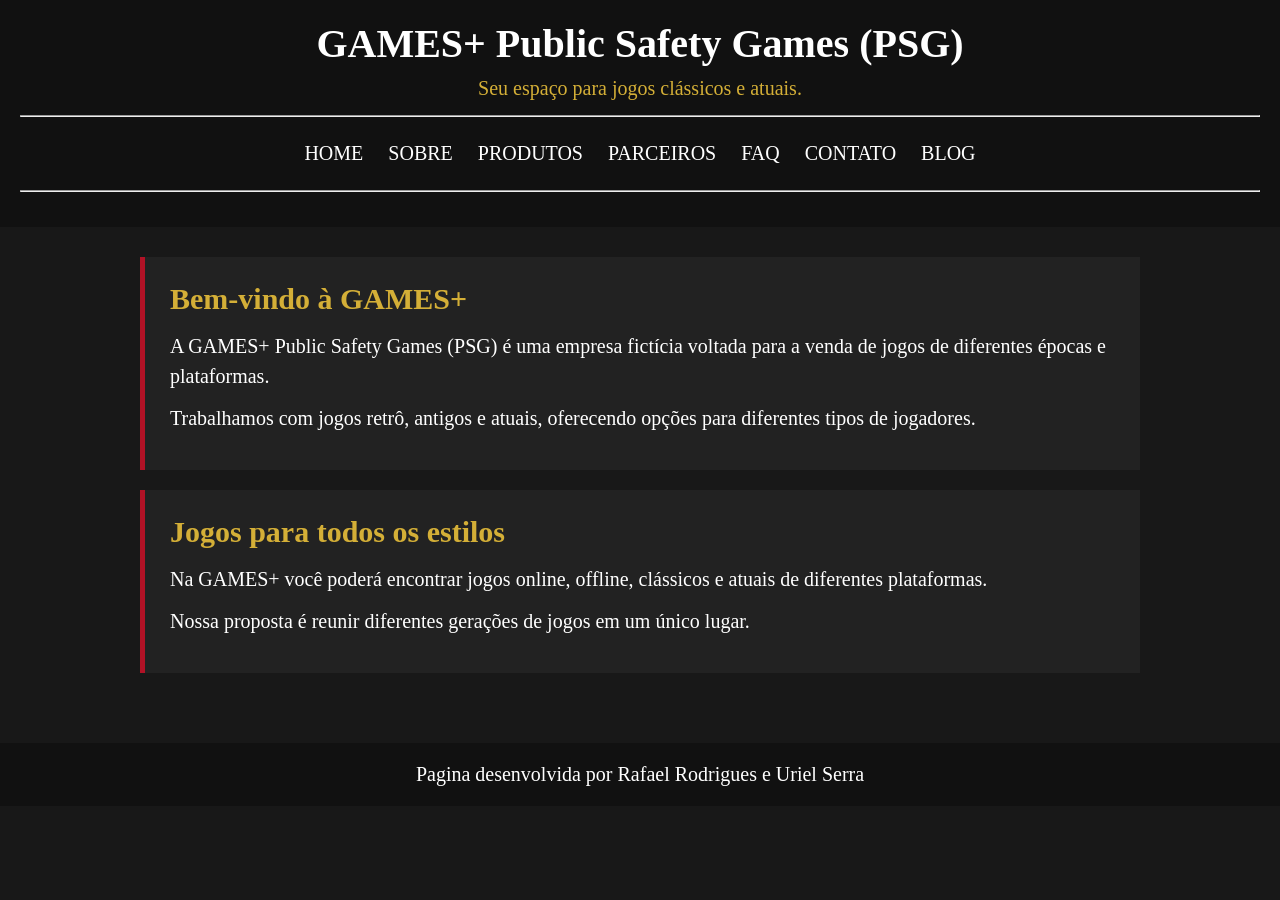
<file: index.html>
<!DOCTYPE html>
<html lang="pt-br">

<head>
    <meta charset="UTF-8">
    <meta name="viewport" content="width=device-width, initial-scale=1.0">
    <title>GAMES+ Public Safety Games (PSG)</title>
    <link rel="stylesheet" href="estilo.css">
</head>

<body>

    <header>

        <h1>GAMES+ Public Safety Games (PSG)</h1>

        <p>Seu espaço para jogos clássicos e atuais.</p>

        <hr>

        <nav class="navbar">

            <a href="index.html">HOME</a>
            <a href="sobre.html">SOBRE</a>
            <a href="produtos.html">PRODUTOS</a>
            <a href="parceiros.html">PARCEIROS</a>
            <a href="faq.html">FAQ</a>
            <a href="contato.html">CONTATO</a>
            <a href="blog.html">BLOG</a>

        </nav>

        <hr>

    </header>


    <main>

        <section>

            <h2>Bem-vindo à GAMES+</h2>

            <p>
                A GAMES+ Public Safety Games (PSG) é uma empresa fictícia
                voltada para a venda de jogos de diferentes épocas e plataformas.
            </p>

            <p>
                Trabalhamos com jogos retrô, antigos e atuais, oferecendo opções
                para diferentes tipos de jogadores.
            </p>

        </section>


        <section>

            <h2>Jogos para todos os estilos</h2>

            <p>
                Na GAMES+ você poderá encontrar jogos online, offline,
                clássicos e atuais de diferentes plataformas.
            </p>

            <p>
                Nossa proposta é reunir diferentes gerações de jogos em um
                único lugar.
            </p>

        </section>

    </main>


    <footer>

        <p>Pagina desenvolvida por Rafael Rodrigues e Uriel Serra</p>

    </footer>

</body>

</html>
</file>
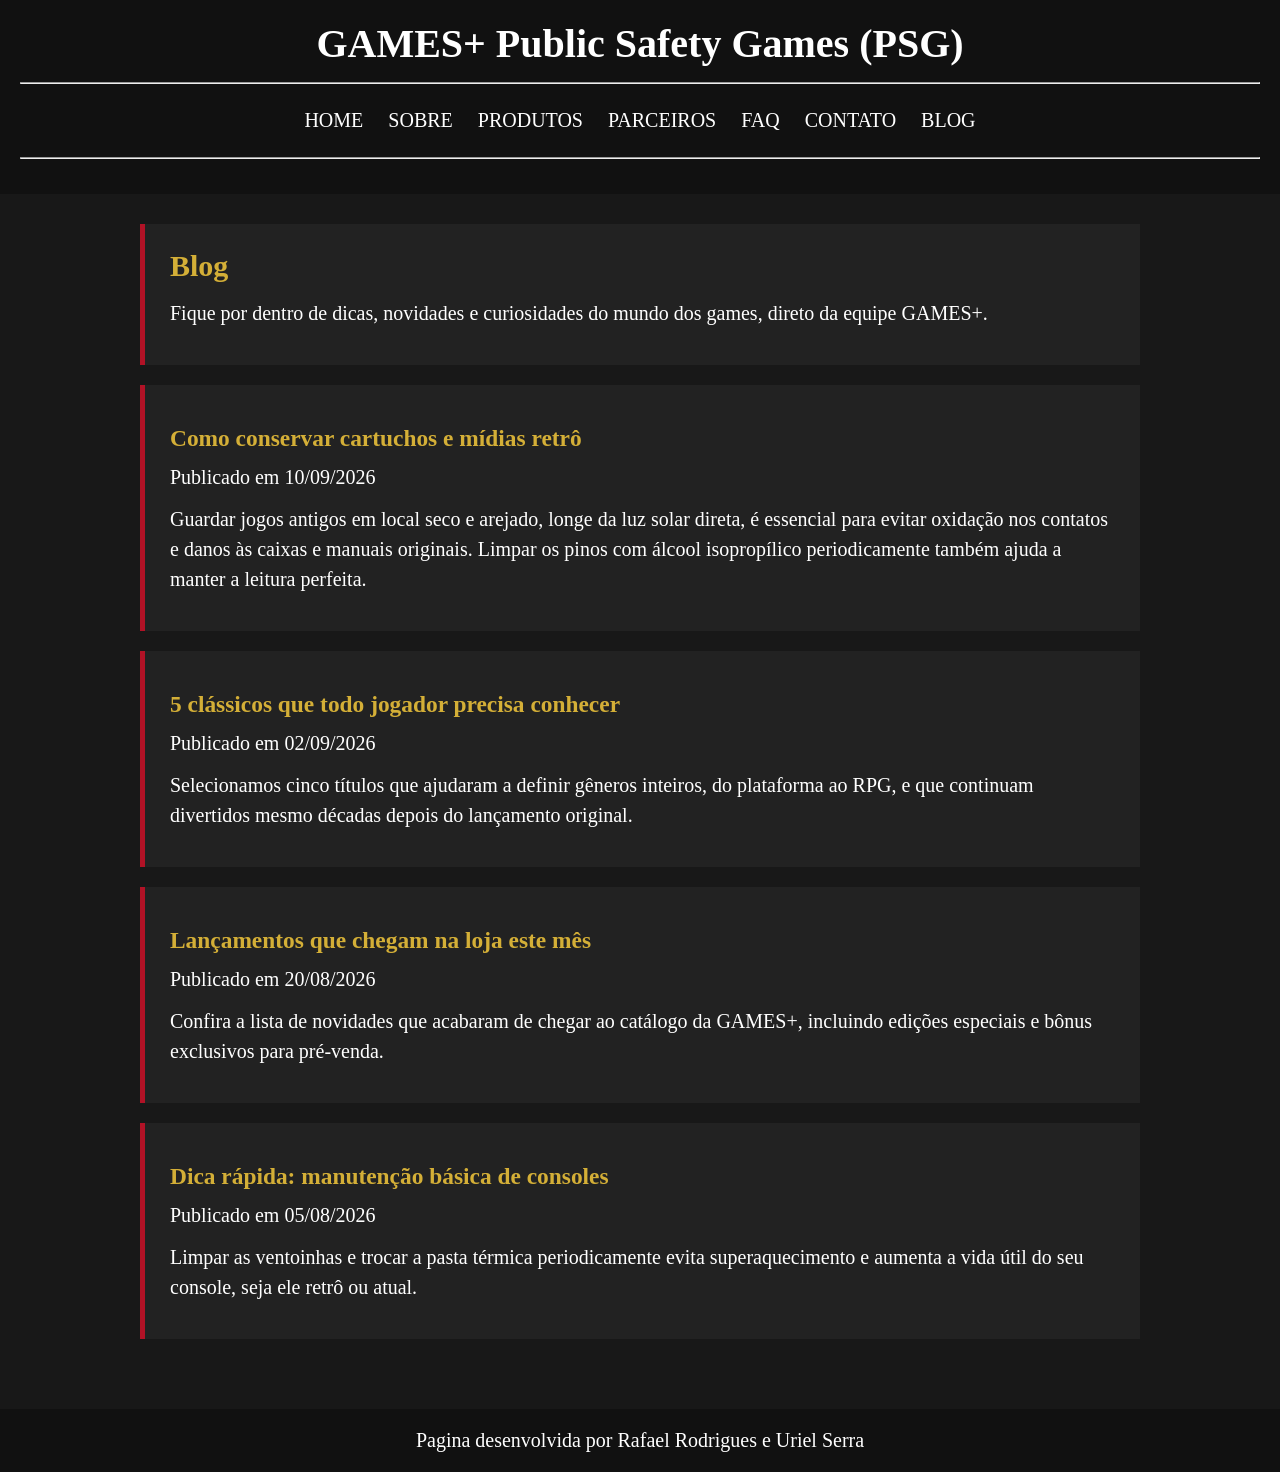
<file: blog.html>
<!DOCTYPE html>
<html lang="pt-br">

<head>
    <meta charset="UTF-8">
    <meta name="viewport" content="width=device-width, initial-scale=1.0">
    <title>Blog - GAMES+</title>
    <link rel="stylesheet" href="estilo.css">
</head>

<body>

    <header>

        <h1>GAMES+ Public Safety Games (PSG)</h1>

        <hr>

        <nav class="navbar">

            <a href="index.html">HOME</a>
            <a href="sobre.html">SOBRE</a>
            <a href="produtos.html">PRODUTOS</a>
            <a href="parceiros.html">PARCEIROS</a>
            <a href="faq.html">FAQ</a>
            <a href="contato.html">CONTATO</a>
            <a href="blog.html">BLOG</a>

        </nav>

        <hr>

    </header>


    <main>

        <section>

            <h2>Blog</h2>

            <p>
                Fique por dentro de dicas, novidades e curiosidades do
                mundo dos games, direto da equipe GAMES+.
            </p>

        </section>


        <section>

            <h3>Como conservar cartuchos e mídias retrô</h3>

            <p>Publicado em 10/09/2026</p>

            <p>
                Guardar jogos antigos em local seco e arejado, longe da luz
                solar direta, é essencial para evitar oxidação nos
                contatos e danos às caixas e manuais originais. Limpar os
                pinos com álcool isopropílico periodicamente também ajuda
                a manter a leitura perfeita.
            </p>

        </section>


        <section>

            <h3>5 clássicos que todo jogador precisa conhecer</h3>

            <p>Publicado em 02/09/2026</p>

            <p>
                Selecionamos cinco títulos que ajudaram a definir gêneros
                inteiros, do plataforma ao RPG, e que continuam divertidos
                mesmo décadas depois do lançamento original.
            </p>

        </section>


        <section>

            <h3>Lançamentos que chegam na loja este mês</h3>

            <p>Publicado em 20/08/2026</p>

            <p>
                Confira a lista de novidades que acabaram de chegar ao
                catálogo da GAMES+, incluindo edições especiais e
                bônus exclusivos para pré-venda.
            </p>

        </section>


        <section>

            <h3>Dica rápida: manutenção básica de consoles</h3>

            <p>Publicado em 05/08/2026</p>

            <p>
                Limpar as ventoinhas e trocar a pasta térmica periodicamente
                evita superaquecimento e aumenta a vida útil do seu
                console, seja ele retrô ou atual.
            </p>

        </section>

    </main>


    <footer>

        <p>Pagina desenvolvida por Rafael Rodrigues e Uriel Serra</p>

    </footer>

</body>

</html>
</file>
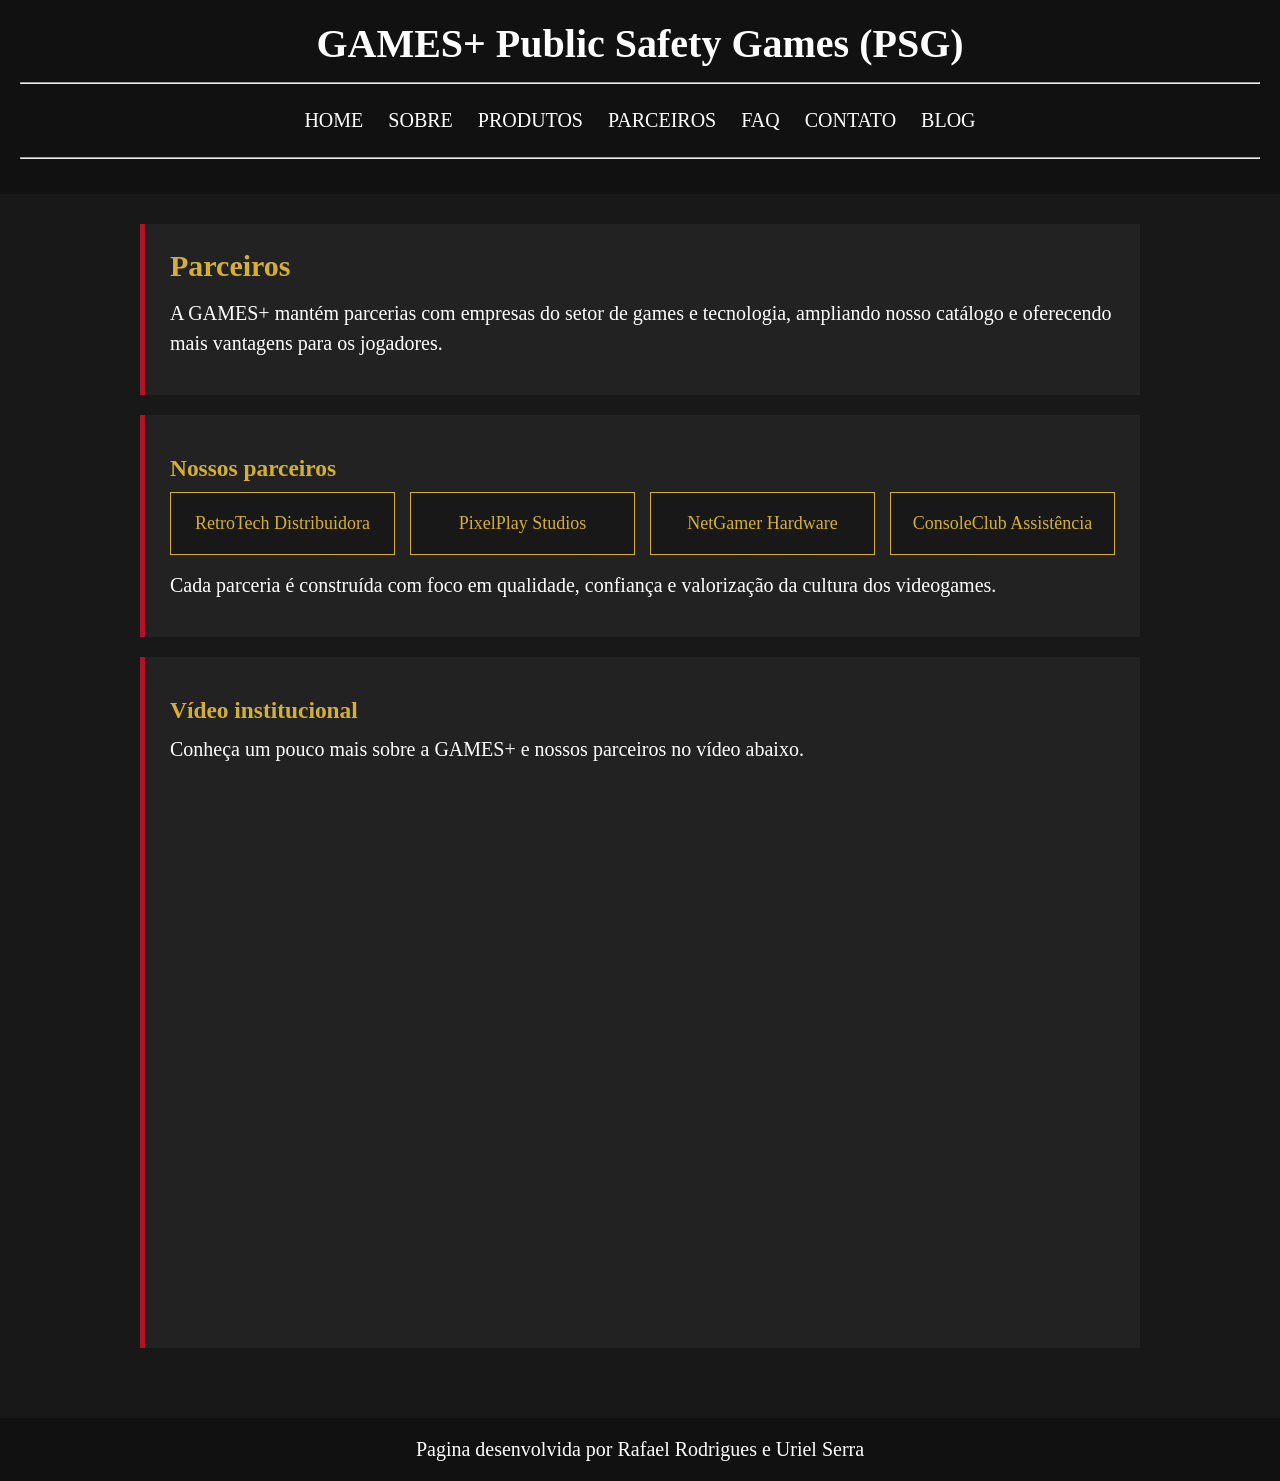
<file: parceiros.html>
<!DOCTYPE html>
<html lang="pt-br">

<head>
    <meta charset="UTF-8">
    <meta name="viewport" content="width=device-width, initial-scale=1.0">
    <title>Parceiros - GAMES+</title>
    <link rel="stylesheet" href="estilo.css">
</head>

<body>

    <header>

        <h1>GAMES+ Public Safety Games (PSG)</h1>

        <hr>

        <nav class="navbar">

            <a href="index.html">HOME</a>
            <a href="sobre.html">SOBRE</a>
            <a href="produtos.html">PRODUTOS</a>
            <a href="parceiros.html">PARCEIROS</a>
            <a href="faq.html">FAQ</a>
            <a href="contato.html">CONTATO</a>
            <a href="blog.html">BLOG</a>

        </nav>

        <hr>

    </header>


    <main>

        <section>

            <h2>Parceiros</h2>

            <p>
                A GAMES+ mantém parcerias com empresas do setor de games e
                tecnologia, ampliando nosso catálogo e oferecendo mais
                vantagens para os jogadores.
            </p>

        </section>


        <section>

            <h3>Nossos parceiros</h3>

            <div class="parceiros-grid">

                <div class="parceiro-logo">RetroTech Distribuidora</div>
                <div class="parceiro-logo">PixelPlay Studios</div>
                <div class="parceiro-logo">NetGamer Hardware</div>
                <div class="parceiro-logo">ConsoleClub Assistência</div>

            </div>

            <p>
                Cada parceria é construída com foco em qualidade,
                confiança e valorização da cultura dos videogames.
            </p>

        </section>


        <section>

            <h3>Vídeo institucional</h3>

            <p>
                Conheça um pouco mais sobre a GAMES+ e nossos parceiros no
                vídeo abaixo.
            </p>

            <div class="video-wrapper">
                <iframe
                    src="https://www.youtube.com/embed/dQw4w9WgXcQ"
                    title="Vídeo institucional GAMES+"
                    allowfullscreen>
                </iframe>
            </div>

           

        </section>

    </main>


    <footer>

        <p>Pagina desenvolvida por Rafael Rodrigues e Uriel Serra</p>

    </footer>

</body>

</html>
</file>
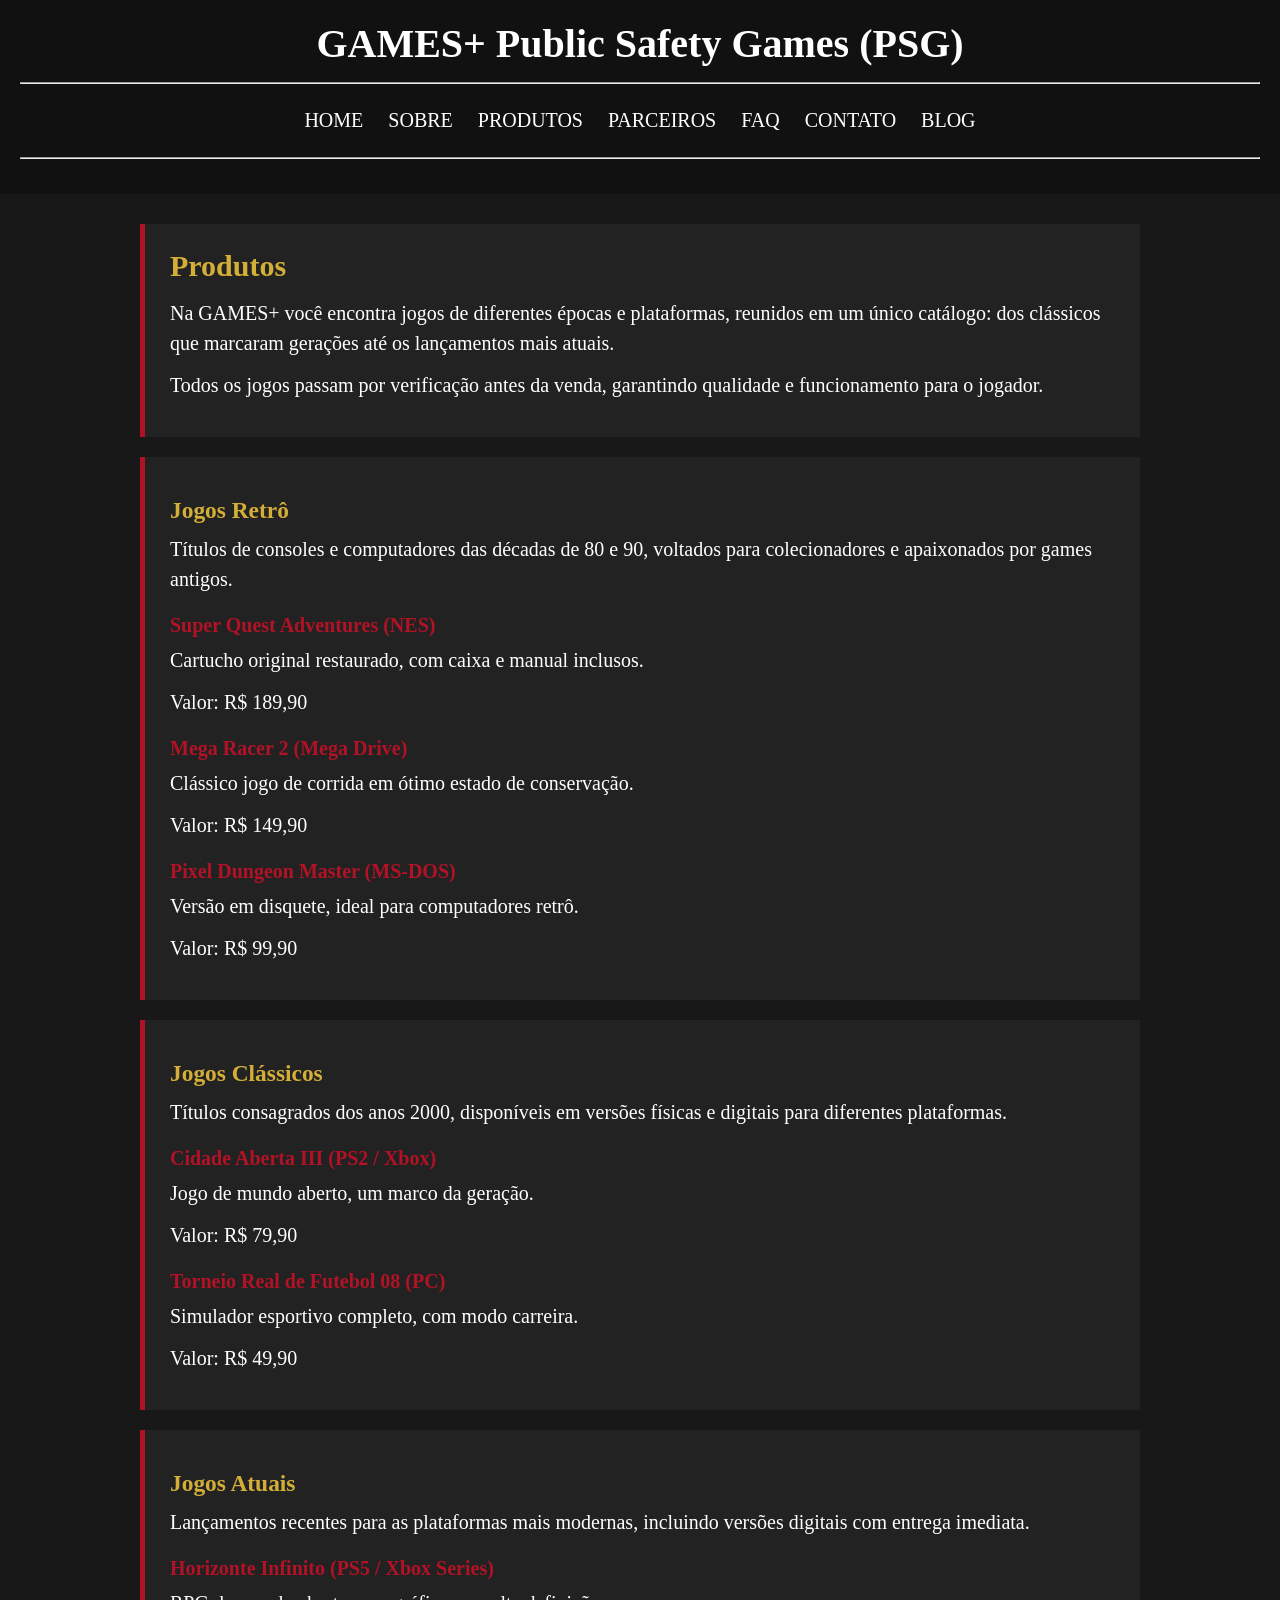
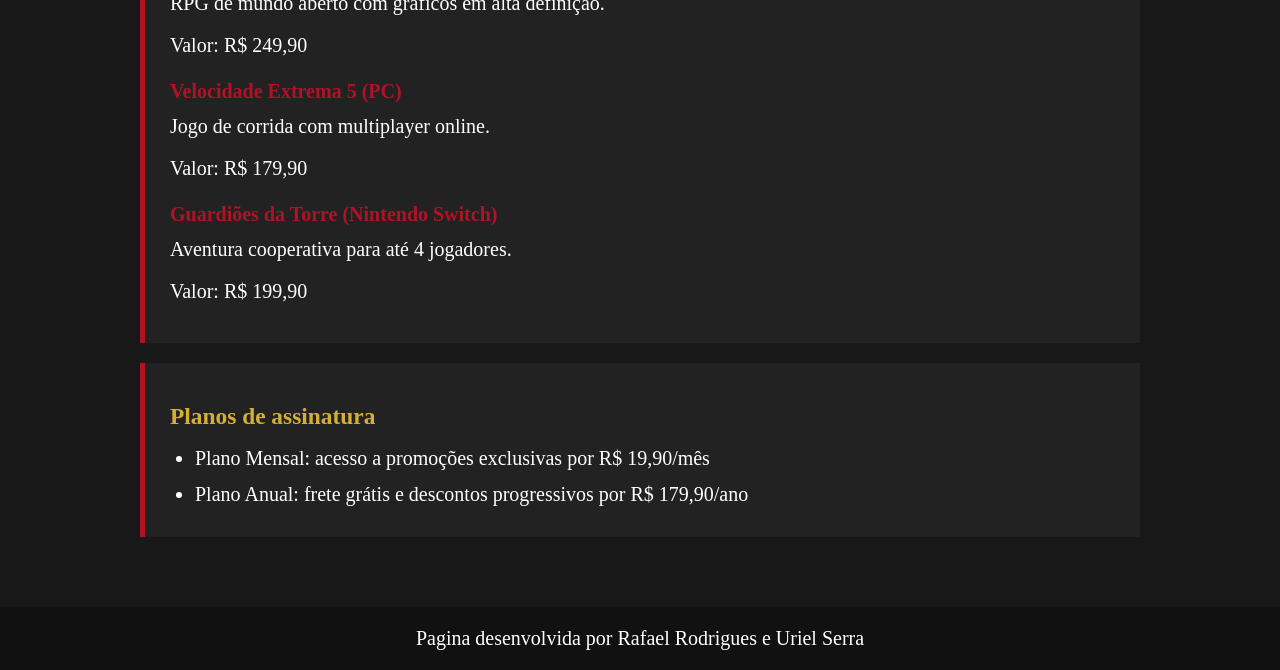
<file: produtos.html>
<!DOCTYPE html>
<html lang="pt-br">

<head>
    <meta charset="UTF-8">
    <meta name="viewport" content="width=device-width, initial-scale=1.0">
    <title>Produtos - GAMES+</title>
    <link rel="stylesheet" href="estilo.css">
</head>

<body>

    <header>

        <h1>GAMES+ Public Safety Games (PSG)</h1>

        <hr>

        <nav class="navbar">

            <a href="index.html">HOME</a>
            <a href="sobre.html">SOBRE</a>
            <a href="produtos.html">PRODUTOS</a>
            <a href="parceiros.html">PARCEIROS</a>
            <a href="faq.html">FAQ</a>
            <a href="contato.html">CONTATO</a>
            <a href="blog.html">BLOG</a>

        </nav>

        <hr>

    </header>


    <main>

        <section>

            <h2>Produtos</h2>

            <p>
                Na GAMES+ você encontra jogos de diferentes épocas e
                plataformas, reunidos em um único catálogo: dos clássicos
                que marcaram gerações até os lançamentos mais atuais.
            </p>

            <p>
                Todos os jogos passam por verificação antes da venda,
                garantindo qualidade e funcionamento para o jogador.
            </p>

        </section>


        <section>

            <h3>Jogos Retrô</h3>

            <p>
                Títulos de consoles e computadores das décadas de 80 e 90,
                voltados para colecionadores e apaixonados por games
                antigos.
            </p>

            <h4>Super Quest Adventures (NES)</h4>
            <p>Cartucho original restaurado, com caixa e manual inclusos.</p>
            <p>Valor: R$ 189,90</p>

            <h4>Mega Racer 2 (Mega Drive)</h4>
            <p>Clássico jogo de corrida em ótimo estado de conservação.</p>
            <p>Valor: R$ 149,90</p>

            <h4>Pixel Dungeon Master (MS-DOS)</h4>
            <p>Versão em disquete, ideal para computadores retrô.</p>
            <p>Valor: R$ 99,90</p>

        </section>


        <section>

            <h3>Jogos Clássicos</h3>

            <p>
                Títulos consagrados dos anos 2000, disponíveis em versões
                físicas e digitais para diferentes plataformas.
            </p>

            <h4>Cidade Aberta III (PS2 / Xbox)</h4>
            <p>Jogo de mundo aberto, um marco da geração.</p>
            <p>Valor: R$ 79,90</p>

            <h4>Torneio Real de Futebol 08 (PC)</h4>
            <p>Simulador esportivo completo, com modo carreira.</p>
            <p>Valor: R$ 49,90</p>

        </section>


        <section>

            <h3>Jogos Atuais</h3>

            <p>
                Lançamentos recentes para as plataformas mais modernas,
                incluindo versões digitais com entrega imediata.
            </p>

            <h4>Horizonte Infinito (PS5 / Xbox Series)</h4>
            <p>RPG de mundo aberto com gráficos em alta definição.</p>
            <p>Valor: R$ 249,90</p>

            <h4>Velocidade Extrema 5 (PC)</h4>
            <p>Jogo de corrida com multiplayer online.</p>
            <p>Valor: R$ 179,90</p>

            <h4>Guardiões da Torre (Nintendo Switch)</h4>
            <p>Aventura cooperativa para até 4 jogadores.</p>
            <p>Valor: R$ 199,90</p>

        </section>


        <section>

            <h3>Planos de assinatura</h3>

            <ul>
                <li>Plano Mensal: acesso a promoções exclusivas por R$ 19,90/mês</li>
                <li>Plano Anual: frete grátis e descontos progressivos por R$ 179,90/ano</li>
            </ul>

        </section>

    </main>


    <footer>

        <p>Pagina desenvolvida por Rafael Rodrigues e Uriel Serra</p>

    </footer>

</body>

</html>
</file>
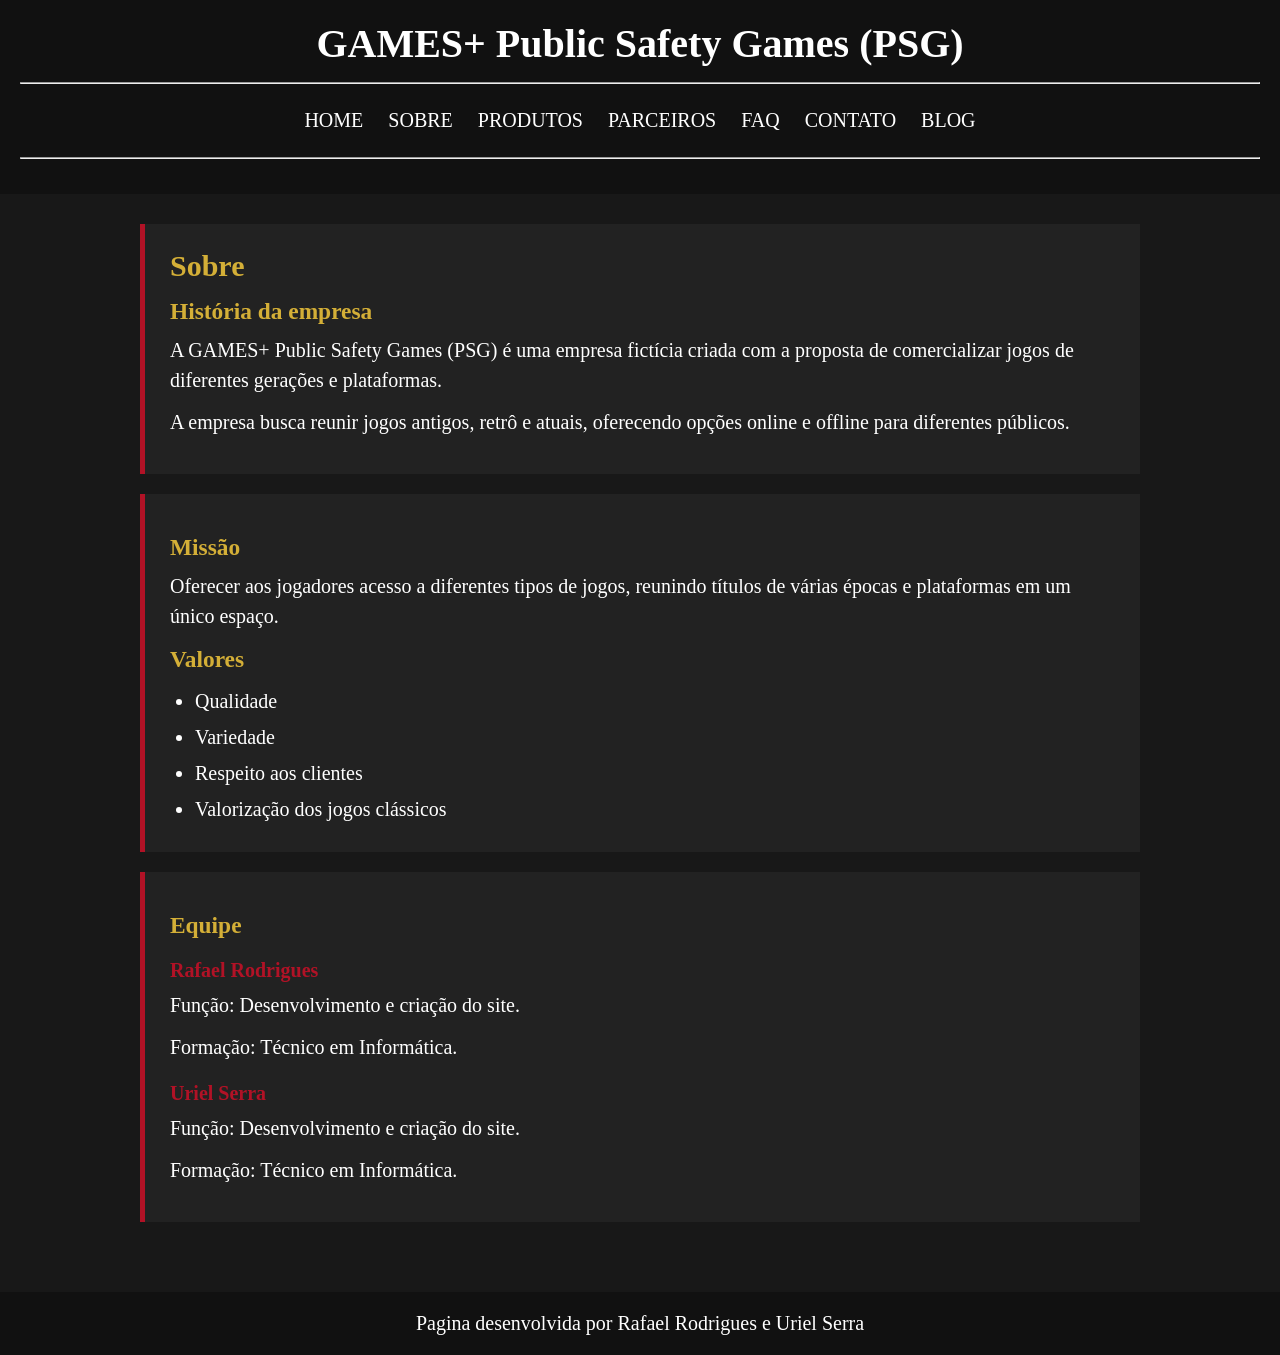
<file: sobre.html>
<!DOCTYPE html>
<html lang="pt-br">

<head>
    <meta charset="UTF-8">
    <meta name="viewport" content="width=device-width, initial-scale=1.0">
    <title>Sobre - GAMES+</title>
    <link rel="stylesheet" href="estilo.css">
</head>

<body>

    <header>

        <h1>GAMES+ Public Safety Games (PSG)</h1>

        <hr>

        <nav class="navbar">

            <a href="index.html">HOME</a>
            <a href="sobre.html">SOBRE</a>
            <a href="produtos.html">PRODUTOS</a>
            <a href="parceiros.html">PARCEIROS</a>
            <a href="faq.html">FAQ</a>
            <a href="contato.html">CONTATO</a>
            <a href="blog.html">BLOG</a>

        </nav>

        <hr>

    </header>


    <main>

        <section>

            <h2>Sobre</h2>

            <h3>História da empresa</h3>

            <p>
                A GAMES+ Public Safety Games (PSG) é uma empresa fictícia
                criada com a proposta de comercializar jogos de diferentes
                gerações e plataformas.
            </p>

            <p>
                A empresa busca reunir jogos antigos, retrô e atuais,
                oferecendo opções online e offline para diferentes públicos.
            </p>

        </section>


        <section>

            <h3>Missão</h3>

            <p>
                Oferecer aos jogadores acesso a diferentes tipos de jogos,
                reunindo títulos de várias épocas e plataformas em um único
                espaço.
            </p>


            <h3>Valores</h3>

            <ul>

                <li>Qualidade</li>
                <li>Variedade</li>
                <li>Respeito aos clientes</li>
                <li>Valorização dos jogos clássicos</li>

            </ul>

        </section>


        <section>

            <h3>Equipe</h3>

            <h4>Rafael Rodrigues</h4>

            <p>
                Função: Desenvolvimento e criação do site.
            </p>

            <p>
                Formação: Técnico em Informática.
            </p>


            <h4>Uriel Serra</h4>

            <p>
                Função: Desenvolvimento e criação do site.
            </p>

            <p>
                Formação: Técnico em Informática.
            </p>

        </section>

    </main>


    <footer>

        <p>Pagina desenvolvida por Rafael Rodrigues e Uriel Serra</p>

    </footer>

</body>

</html>
</file>
<file: estilo.css>
*{
    margin:0;
    padding:0;
}

body{
    background-color:#181818;
    color:#ffffff;
    font-family:Georgia, 'Times New Roman', Times, serif;
    font-size:20px;
}

header{
    padding:20px;
    background-color:#111111;
    text-align:center;
}

header h1{
    margin-bottom:10px;
}

header p{
    color:#d4af37;
    margin-bottom:15px;
}

hr{
    margin:15px 0;
}

nav{
    padding:10px;
}

.navbar a{
    color:#ffffff;
    text-decoration:none;
    margin:0 10px;
}

.navbar a:hover{
    color:#d4af37;
}

main{
    padding:30px;
    max-width:1000px;
    margin:auto;
}

section{
    background-color:#222222;
    padding:25px;
    margin-bottom:20px;
    border-left:5px solid #b11226;
}

section h2{
    color:#d4af37;
    margin-bottom:15px;
}

section h3{
    color:#d4af37;
    margin-top:15px;
    margin-bottom:10px;
}

section h4{
    color:#b11226;
    margin-top:20px;
    margin-bottom:8px;
}

section p{
    margin-bottom:12px;
    line-height:1.5;
}

section ul{
    margin-left:25px;
    line-height:1.8;
}

section a{
    color:#d4af37;
}

footer{
    padding:20px;
    background-color:#111111;
    text-align:center;
    margin-top:20px;
}

footer p{
    color:#ffffff;
}

.parceiros-grid{
    display:flex;
    flex-wrap:wrap;
    gap:15px;
    margin-bottom:15px;
}

.parceiro-logo{
    flex:1 1 200px;
    background-color:#181818;
    border:1px solid #d4af37;
    color:#d4af37;
    text-align:center;
    padding:20px 10px;
    font-size:18px;
}

.video-wrapper{
    position:relative;
    padding-bottom:56.25%;
    height:0;
    overflow:hidden;
    margin-bottom:15px;
}

.video-wrapper iframe{
    position:absolute;
    top:0;
    left:0;
    width:100%;
    height:100%;
    border:0;
}
</file>
